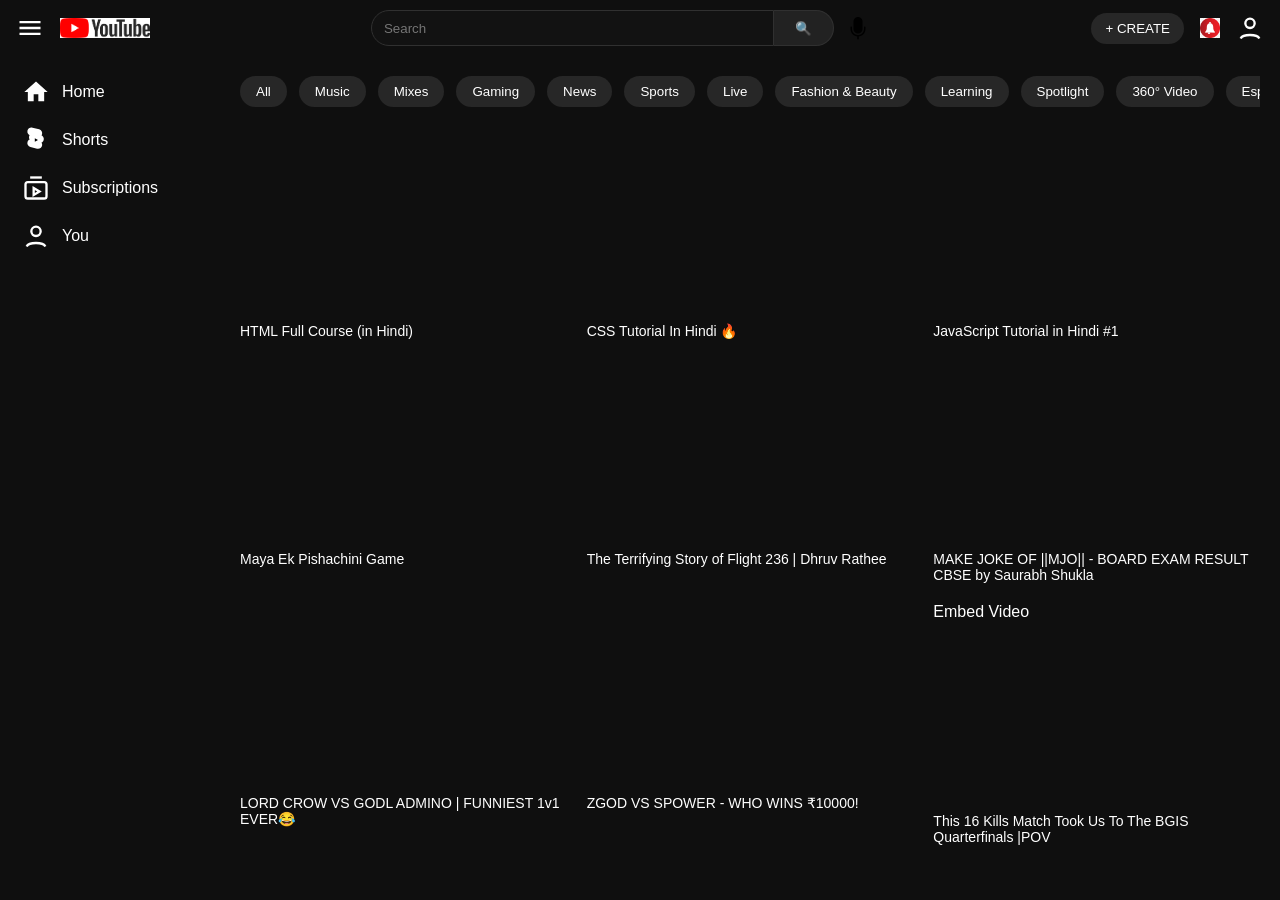
<file: yt/yt _clone.html>
<!DOCTYPE html>
<html lang="en">

<head>
    <meta charset="UTF-8">
    <meta name="viewport" content="width=device-width, initial-scale=1.0">
    <title>YOUTUBE CLONE</title>
    <link rel="stylesheet" href="style.css">
</head>

<body>

    <!-- 🔴 NAVBAR -->
    <header class="navbar">

        <div class="nav-left">
            <img src="menu.svg" class="menu">
            <img src="yt.png" class="logo">
        </div>

        <div class="nav-center">
            <input type="text" placeholder="Search">
            <button>🔍</button>
            <img src="mic.png" class="mic">
        </div>

        <div class="nav-right">
            <button class="create">+ CREATE</button>
            <img src="bell.jpg" height="20vh" width="20vh">
            <img src="profile.svg">
        </div>

    </header>

    <!-- 🔴 MAIN LAYOUT -->
    <div class="layout">

        <!-- ✅ SIDEBAR -->
        <aside class="sidebar">
            <div class="box"><img src="home.svg"> Home</div>
            <div class="box"><img src="shorts.svg"> Shorts</div>
            <div class="box"><img src="subscription.svg"> Subscriptions</div>
            <div class="box"><img src="profile.svg"> You</div>
        </aside>

        <!-- ✅ MAIN CONTENT -->
        <main class="main">

            <!-- 🔴 CATEGORY CHIPS -->
            <div class="container1">
                <button>All</button>
                <button>Music</button>
                <button>Mixes</button>
                <button>Gaming</button>
                <button>News</button>
                <button>Sports</button>
                <button>Live</button>
                <button>Fashion & Beauty</button>
                <button>Learning</button>
                <button>Spotlight</button>
                <button>360° Video</button>
                <button>Esports</button>
            </div>

            <!-- 🔴 VIDEO GRID -->
            <div class="videos">

                <div class="video-card">
                    <iframe src="https://www.youtube.com/embed/k2DSi1zGEc8" allowfullscreen></iframe>
                    <p>HTML Full Course (in Hindi)</p>
                </div>

                <div class="video-card">
                    <iframe src="https://www.youtube.com/embed/u5-K_ua9sOw" allowfullscreen></iframe>
                    <p>CSS Tutorial In Hindi 🔥</p>
                </div>

                <div class="video-card">
                    <iframe src="https://www.youtube.com/embed/hKB-YGF14SY" allowfullscreen></iframe>
                    <p>JavaScript Tutorial in Hindi #1</p>
                </div>

                <div class="video-card">
                    <iframe src="https://www.youtube.com/embed/NGhq59rVENc" allowfullscreen></iframe>
                    <p>Maya Ek Pishachini Game</p>
                </div>
                <div class="video-card">
                    <iframe width="560" height="315" src="https://www.youtube.com/embed/lyMTD1eAZAw?si=W9tRHiew-MQJgsM8"
                        title="YouTube video player" frameborder="0"
                        allow="accelerometer; autoplay; clipboard-write; encrypted-media; gyroscope; picture-in-picture; web-share"
                        referrerpolicy="strict-origin-when-cross-origin" allowfullscreen></iframe></iframe>
                    <p>The Terrifying Story of Flight 236 | Dhruv Rathee</p>
                </div>
                <div class="video-card">
                    <iframe width="560" height="315" src="https://www.youtube.com/embed/etMlV5ZtN_8?si=c6ACuH8tD2QT3Mbt"
                        title="YouTube video player" frameborder="0"
                        allow="accelerometer; autoplay; clipboard-write; encrypted-media; gyroscope; picture-in-picture; web-share"
                        referrerpolicy="strict-origin-when-cross-origin" allowfullscreen></iframe>
                    <p>
                        MAKE JOKE OF ||MJO|| - BOARD EXAM RESULT CBSE by Saurabh Shukla</p>
                </div>
                <div class="video-card">
                    <iframe width="560" height="315" src="https://www.youtube.com/embed/pJu4B4-E6CQ?si=V1WF-NNlAVhpyuwI"
                        title="YouTube video player" frameborder="0"
                        allow="accelerometer; autoplay; clipboard-write; encrypted-media; gyroscope; picture-in-picture; web-share"
                        referrerpolicy="strict-origin-when-cross-origin" allowfullscreen></iframe>
                    <p>
                        LORD CROW VS GODL ADMINO | FUNNIEST 1v1 EVER😂</p>
                </div>
                <div class="video-card">
                    <iframe width="560" height="315" src="https://www.youtube.com/embed/XKE2qZiZyiM?si=z17vD5xsXG8aCfZu"
                        title="YouTube video player" frameborder="0"
                        allow="accelerometer; autoplay; clipboard-write; encrypted-media; gyroscope; picture-in-picture; web-share"
                        referrerpolicy="strict-origin-when-cross-origin" allowfullscreen></iframe>

                    <p>ZGOD VS SPOWER - WHO WINS ₹10000!</p>
                </div>
                <div class="video-card">
                    Embed Video
                    <iframe width="560" height="315" src="https://www.youtube.com/embed/Oi9cM8sDg6c?si=8IjylM3seBSVU1jO"
                        title="YouTube video player" frameborder="0"
                        allow="accelerometer; autoplay; clipboard-write; encrypted-media; gyroscope; picture-in-picture; web-share"
                        referrerpolicy="strict-origin-when-cross-origin" allowfullscreen></iframe>
                    <p>This 16 Kills Match Took Us To The BGIS Quarterfinals |POV
                    </p>

                </div>
            </div>

        </main>
    </div>

</body>

</html>
</file>
<file: yt/style.css>
/* RESET */
* {
  margin: 0;
  padding: 0;
  box-sizing: border-box;
  font-family: Roboto, Arial, sans-serif;
}

body {
  background: #0f0f0f;
  color: white;
}


.navbar {
  position: fixed;
  top: 0;
  left: 0;
  width: 100%;
  height: 56px;
  background: #0f0f0f;
  display: flex;
  align-items: center;
  justify-content: space-between;
  padding: 0 16px;
  z-index: 1000;
}

.nav-left {
  display: flex;
  align-items: center;
  gap: 16px;
}

.logo {
  height: 20px;
}

.nav-center {
  display: flex;
  align-items: center;
  width: 40%;
}

.nav-center input {
  flex: 1;
  height: 36px;
  background: #121212;
  border: 1px solid #303030;
  color: white;
  padding: 0 12px;
  border-radius: 20px 0 0 20px;
}

.nav-center button {
  height: 36px;
  width: 60px;
  background: #222;
  border: 1px solid #303030;
  border-left: none;
  color: white;
  border-radius: 0 20px 20px 0;
  cursor: pointer;
}

.mic {
  height: 24px;
  margin-left: 12px;
}

.nav-right {
  display: flex;
  align-items: center;
  gap: 16px;
}

.create {
  background: #272727;
  color: white;
  border: none;
  padding: 8px 14px;
  border-radius: 18px;
  cursor: pointer;
}

/* ================= SIDEBAR ================= */
.sidebar {
  position: fixed;
  top: 56px;
  left: 0;
  width: 220px;
  height: calc(100vh - 56px);
  background: #0f0f0f;
  padding: 12px;
}

.box {
  display: flex;
  align-items: center;
  gap: 12px;
  padding: 10px;
  border-radius: 10px;
  cursor: pointer;
}

.box:hover {
  background: #272727;
}

/* ================= MAIN ================= */
.main {
  margin-top: 56px;
  margin-left: 220px;
  padding: 20px;
}

/* ================= CHIPS ================= */
.container1 {
  display: flex;
  gap: 12px;
  overflow-x: auto;
  margin-bottom: 24px;
}

.container1 button {
  background: #272727;
  border: none;
  color: white;
  padding: 8px 16px;
  border-radius: 18px;
  white-space: nowrap;
  cursor: pointer;
}

.container1 button:hover {
  background: #3a3a3a;
}

/* ================= VIDEOS ================= */
.videos {
  display: grid;
  grid-template-columns: repeat(auto-fill, minmax(300px, 1fr));
  gap: 20px;
}

.video-card iframe {
  width: 100%;
  height: 180px;
  border-radius: 12px;
  border: none;
}

.video-card p {
  margin-top: 8px;
  font-size: 14px;
}
</file>
